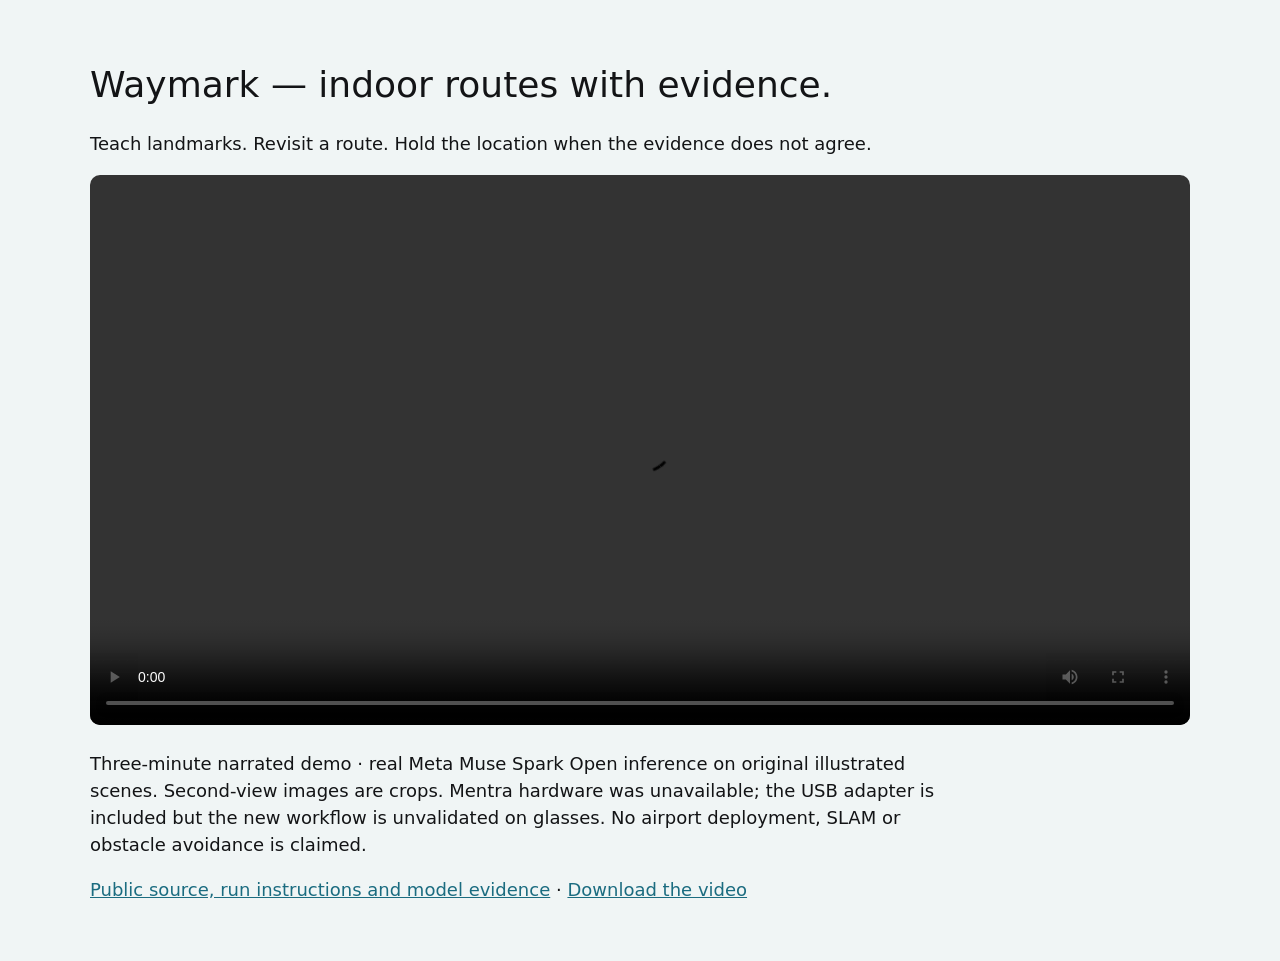
<file: index.html>
<!doctype html><html lang="en"><meta charset="utf-8"><meta name="viewport" content="width=device-width,initial-scale=1"><title>Waymark — indoor routes with evidence</title><style>body{font:18px/1.5 system-ui;margin:0;background:#f0f5f5;color:#131416}main{max-width:1100px;margin:auto;padding:40px 24px}h1{font-size:36px;line-height:1.15;font-weight:500}video{width:100%;background:white;border-radius:10px}a{color:#1b6c80}p{max-width:850px}</style><main><h1>Waymark — indoor routes with evidence.</h1><p>Teach landmarks. Revisit a route. Hold the location when the evidence does not agree.</p><video controls preload="metadata" src="https://github.com/samshanmukh/waymark/releases/download/demo-v1/Waymark-Demo-Final.mp4"></video><p>Three-minute narrated demo · real Meta Muse Spark Open inference on original illustrated scenes. Second-view images are crops. Mentra hardware was unavailable; the USB adapter is included but the new workflow is unvalidated on glasses. No airport deployment, SLAM or obstacle avoidance is claimed.</p><p><a href="https://github.com/samshanmukh/waymark">Public source, run instructions and model evidence</a> · <a href="https://github.com/samshanmukh/waymark/releases/download/demo-v1/Waymark-Demo-Final.mp4">Download the video</a></p></main></html>
</file>
